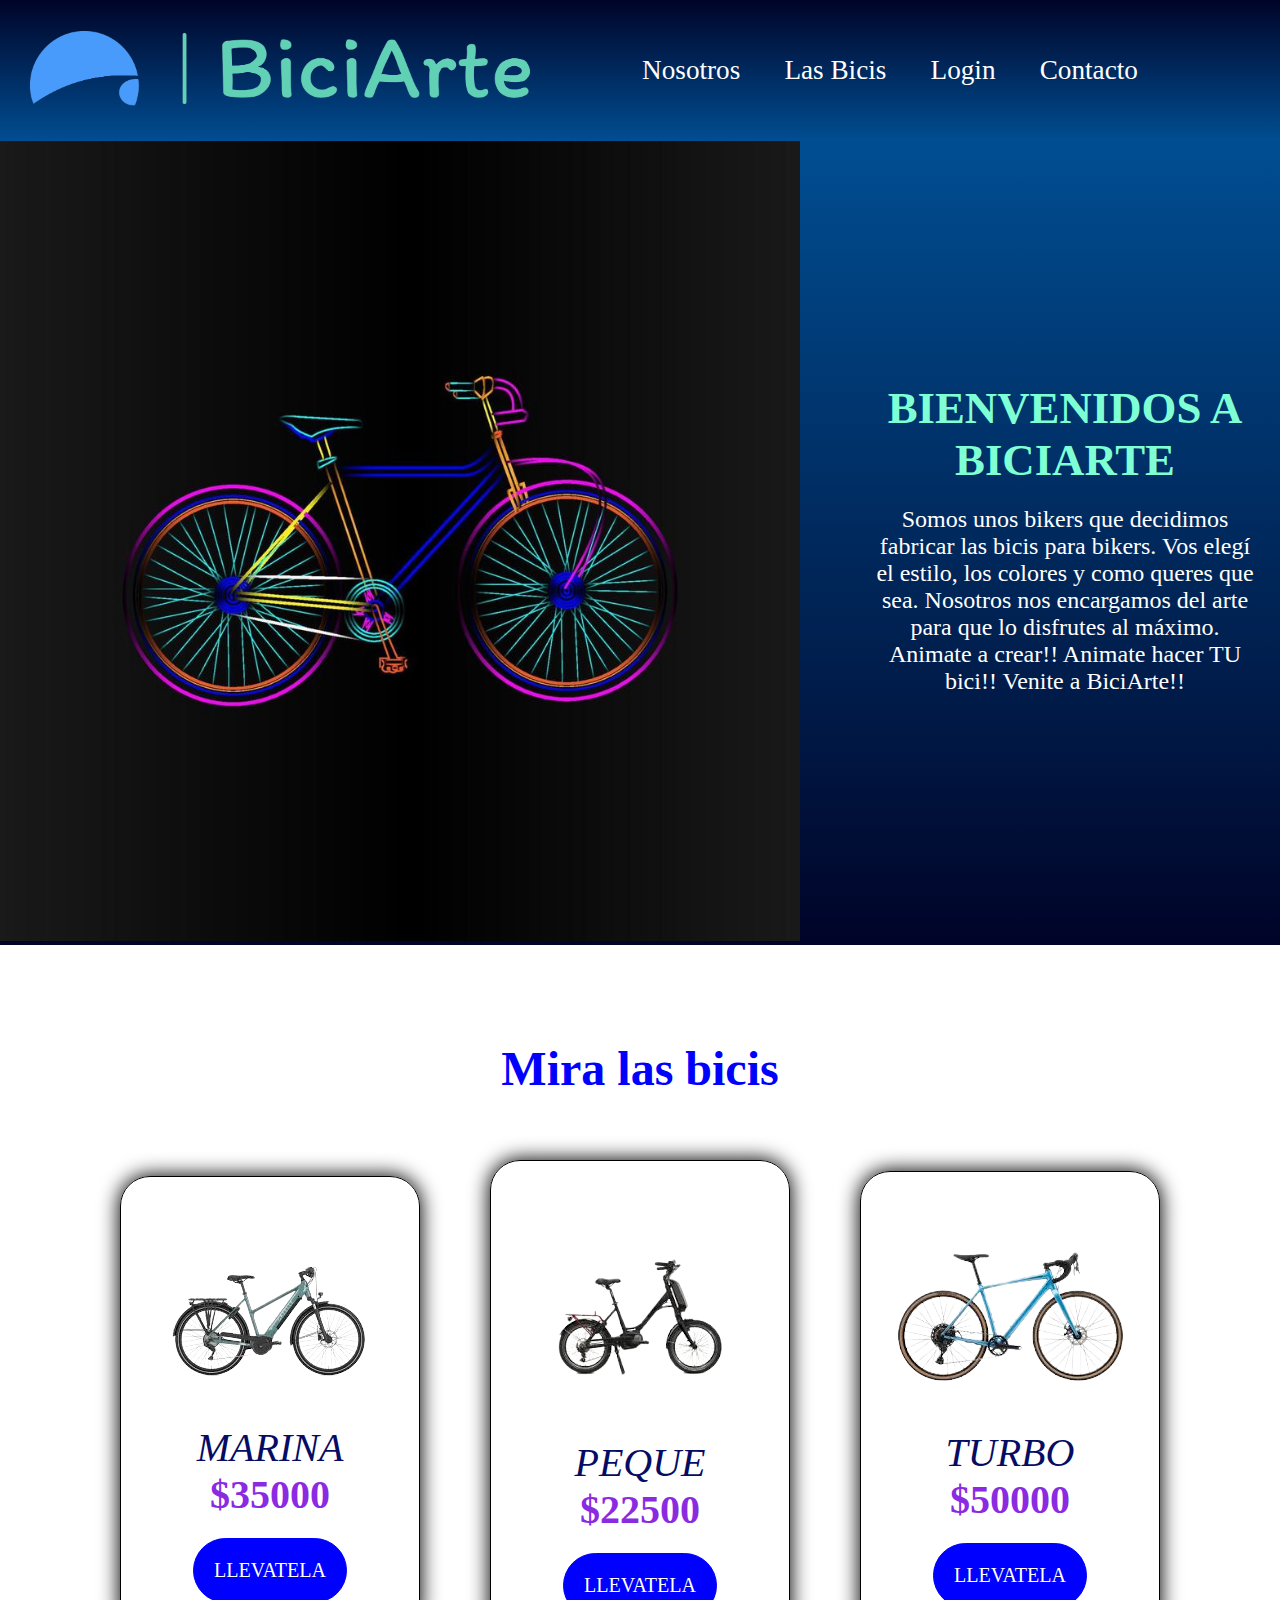
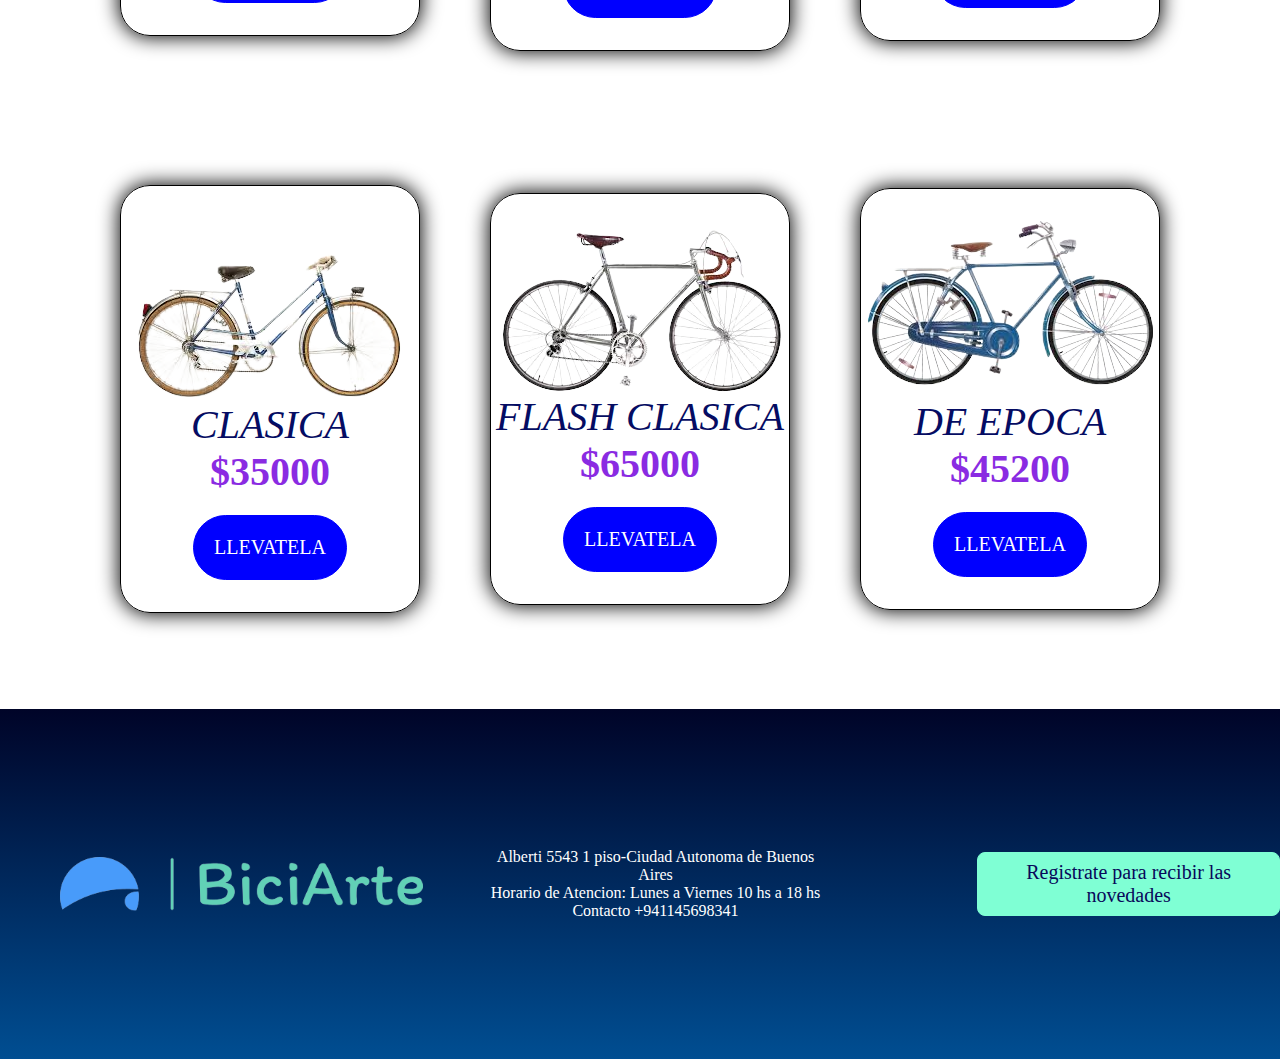
<file: index.html>
<!DOCTYPE html>
<html lang="en">
  <head>
    <meta charset="UTF-8" />
    <meta http-equiv="X-UA-Compatible" content="IE=edge" />
    <meta name="viewport" content="width=device-width, initial-scale=1.0" />
    <title>BiciArte</title>

    <link rel="stylesheet" href="styles.css" />
  </head>
  <body>
    <header>
      <div class="logo">
        <img src="./img/logo_large.png" alt="" />
      </div>
      <nav class="items">
        <a href="#Nosotros">Nosotros</a>
        <a href="#Bicis"> Las Bicis</a>
        <a href="./Login/login.html" target="_blank">Login </a>
        <a href="#Contacto">Contacto</a>
      </nav>
    </header>
    <!-- fin navbar -->

    <!-- seccion Nosotros -->
    <main>
      <section class="section-nosotros" id="Nosotros">
        <div class="bici-nosotros">
          <img
            src="./img/neon-square-line-art-bike-free-vector.jpg"
            alt=""
            class="img-nosotros"
          />
        </div>
        <div class="description-nosotros">
          <h1>Bienvenidos a BiciArte</h1>
          <p>
            Somos unos bikers que decidimos fabricar las bicis para bikers. Vos
            elegí el estilo, los colores y como queres que sea. Nosotros nos
            encargamos del arte para que lo disfrutes al máximo. Animate a
            crear!! Animate hacer TU bici!! Venite a BiciArte!!
          </p>
        </div>
      </section>
      <!-- fin seccion -->

      <!-- Seccion Bicis -->
      <section class="product-bicis" id="Bicis">
        <h2>Mira las bicis</h2>
        <div class="product-container">
          <div class="bicis">
            <img
              src="./img/bici__1_-removebg-preview.png"
              alt=""
              class="img-card"
            />
            <p class="product-name">MARINA</p>
            <span class="product-price">$35000</span>
            <a href="#" class="btn-product">LLevatela</a>
          </div>
          <!-- Bici2 -->
          <div class="bicis">
            <img
              src="./img/bici__2_-removebg-preview.png"
              alt=""
              class="img-card"
            />
            <p class="product-name">PEQUE</p>
            <span class="product-price">$22500</span>
            <a href="#" class="btn-product">LLevatela</a>
          </div>
          <!-- Bici3 -->
          <div class="bicis">
            <img
              src="./img/bici__3_-removebg-preview.png"
              alt=""
              class="img-card"
            />
            <p class="product-name">TURBO</p>
            <span class="product-price">$50000</span>
            <a href="#" class="btn-product">LLevatela</a>
          </div>
          <!-- Bici4 -->
          <div class="bicis">
            <img
              src="./img/bici__4_-removebg-preview.png"
              alt=""
              class="img-card"
            />
            <p class="product-name">CLASICA</p>
            <span class="product-price">$35000</span>
            <a href="#" class="btn-product">LLevatela</a>
          </div>
          <!-- Bici5 -->
          <div class="bicis">
            <img
              src="./img/bici__5_-removebg-preview.png"
              alt=""
              class="img-card"
            />
            <p class="product-name">FLASH CLASICA</p>
            <span class="product-price">$65000</span>
            <a href="#" class="btn-product">LLevatela</a>
          </div>
          <!-- Bici6 -->
          <div class="bicis">
            <img
              src="./img/bici__6_-removebg-preview.png"
              alt=""
              class="img-card"
            />
            <p class="product-name">DE EPOCA</p>
            <span class="product-price">$45200</span>
            <a href="#" class="btn-product">LLevatela</a>
          </div>
        </div>
      </section>
      <!-- Fin seccion Bicis -->

      <!-- Footer -->
      <footer id="Contacto">
        <div class="title">
          <img src="./img/logo_small.png" alt="" />
        </div>
        <div class="horarios">
          <p>Alberti 5543 1 piso-Ciudad Autonoma de Buenos Aires</p>
          <p>Horario de Atencion: Lunes a Viernes 10 hs a 18 hs</p>
          <p>Contacto +941145698341</p>
        </div>
        <a href="./Registro/registro.html" class="registrate" target="blank"
          >Registrate para recibir las novedades</a
        >
      </footer>
    </main>
  </body>
</html>
</file>
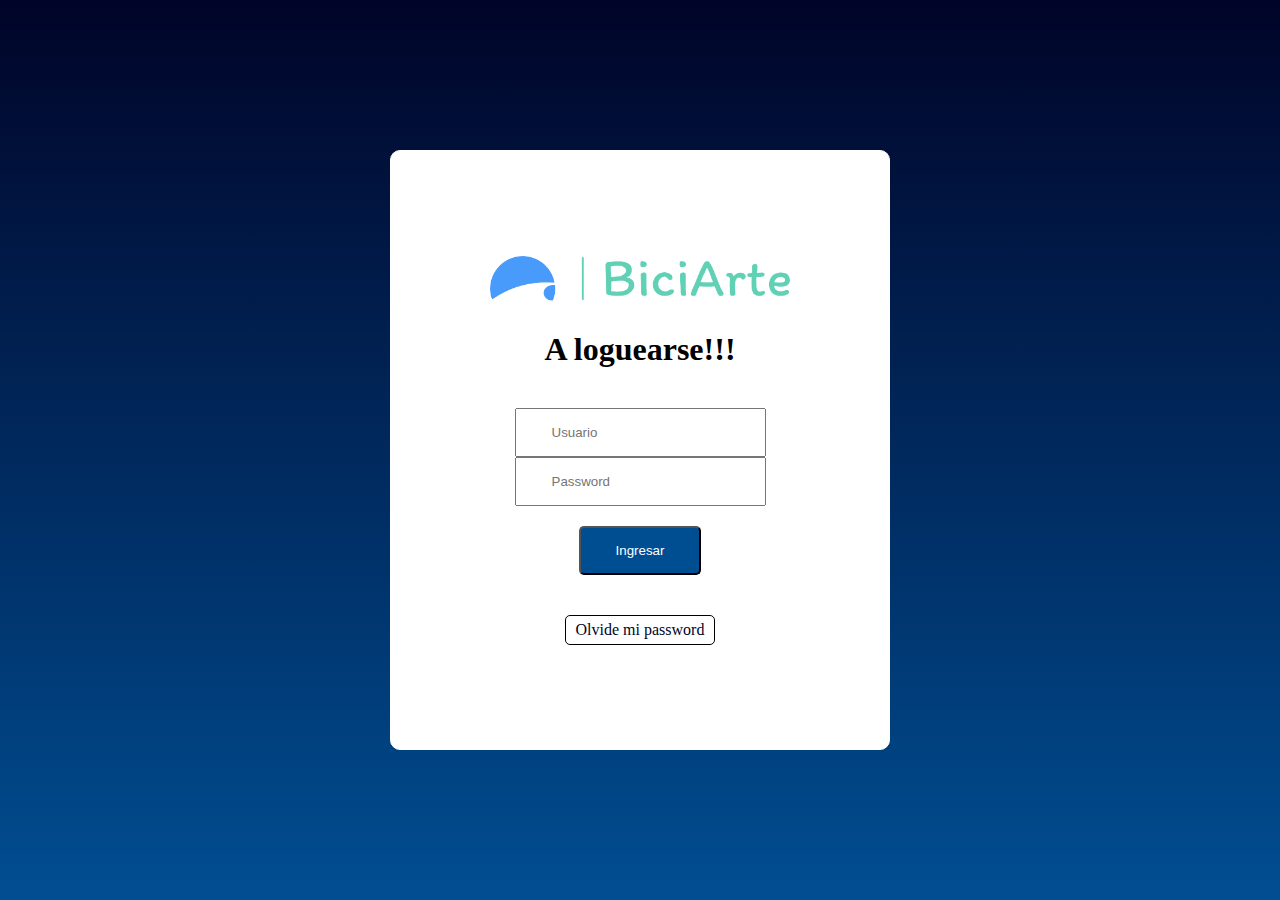
<file: Login/login.html>
<!DOCTYPE html>
<html lang="en">
  <head>
    <meta charset="UTF-8" />
    <meta http-equiv="X-UA-Compatible" content="IE=edge" />
    <meta name="viewport" content="width=device-width, initial-scale=1.0" />
    <link rel="stylesheet" href="styles.css" />
    <title>Login</title>
  </head>
  <body>
    <main>
      <div class="container">
        <div class="container-login">
          <img src="../img/logo_small.png" alt="" class="img-login" />
          <h1>A loguearse!!!</h1>
          <form>
            <input type="text" name="Usuario" placeholder="Usuario" />
            <input type="password" name="Password" placeholder="Password" />
            <input type="button" value="Ingresar" class="btn-login" />
          </form>
          <a href="#">Olvide mi password </a>
        </div>
      </div>
    </main>
  </body>
</html>
</file>
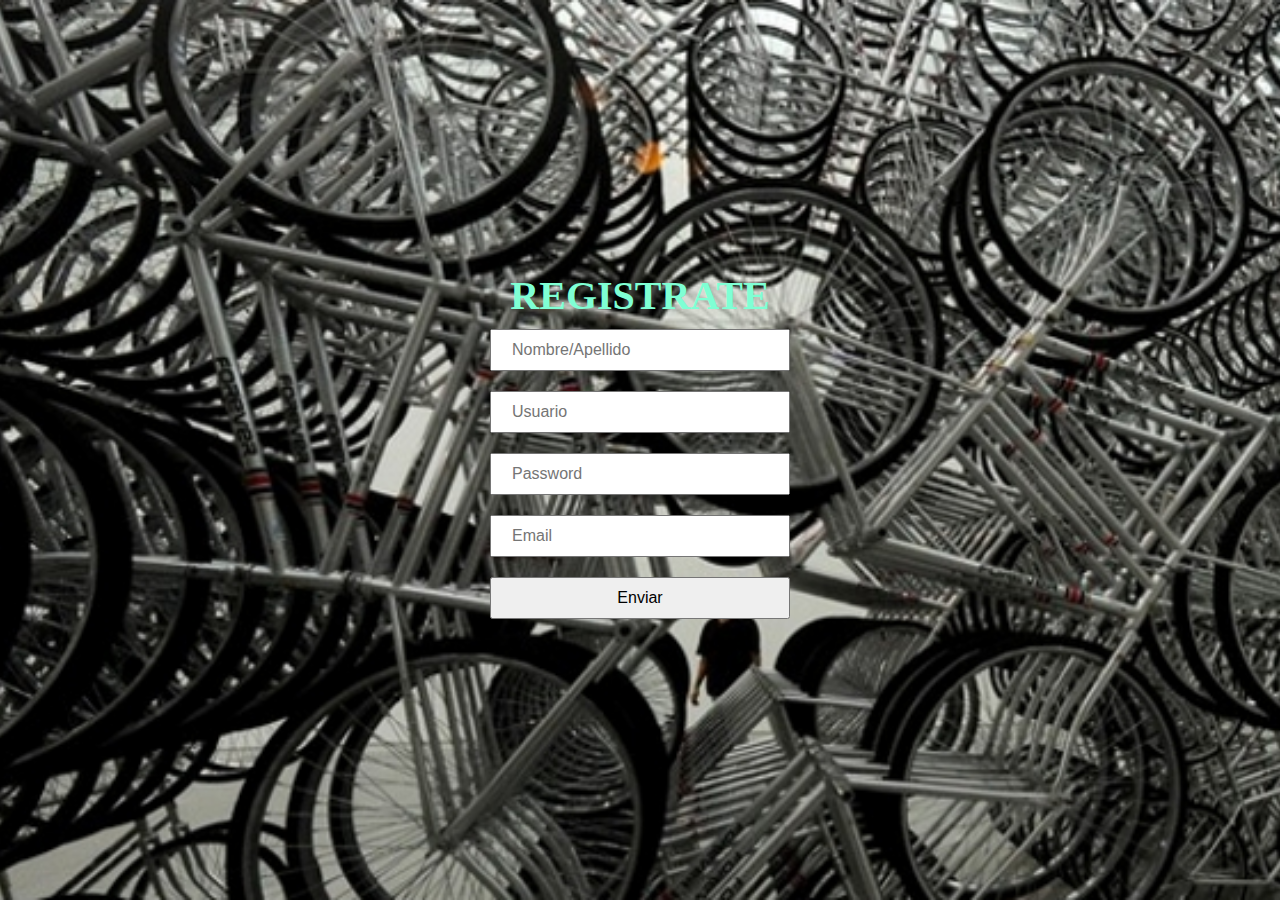
<file: Registro/registro.html>
<!DOCTYPE html>
<html lang="en">
  <head>
    <meta charset="UTF-8" />
    <meta http-equiv="X-UA-Compatible" content="IE=edge" />
    <meta name="viewport" content="width=device-width, initial-scale=1.0" />
    <title>Login</title>
    <link rel="stylesheet" href="styles.css" />
  </head>
  <body>
    <main>
      <div class="container">
        <div class="registro-container">
          <h2>Registrate</h2>
          <form>
            <input type="text" name="Datos" placeholder="Nombre/Apellido" />
            <input type="text" name="Usuario" placeholder="Usuario" />
            <input type="password" name="Password" placeholder="Password" />
            <input type="email" name="email" placeholder="Email" />
            <input type="submit" value="Enviar" class="btn" />
          </form>
        </div>
      </div>
    </main>
  </body>
</html>
</file>
<file: styles.css>
@import url("https://fonts.googleapis.com/css2?family=Macondo&family=Poppins:ital,wght@0,300;0,800;1,500&family=Rubik:wght@300;400&display=swap");

* {
  margin: 0;
  padding: 0;
  box-sizing: border-box;
}

body {
  font-family: "Poppins" sans-serif;
}

.logo img {
  width: 350px;
}

header {
  display: flex;
  flex-direction: column;
  justify-content: space-between;
  align-items: center;
  padding: 20px 30px;
  background: #000428; /* fallback for old browsers */
  background: -webkit-linear-gradient(
    to top,
    #004e92,
    #000428
  ); /* Chrome 10-25, Safari 5.1-6 */
  background: linear-gradient(
    to top,
    #004e92,
    #000428
  ); /* W3C, IE 10+/ Edge, Firefox 16+, Chrome 26+, Opera 12+, Safari 7+ */
}

a {
  list-style: none;
  text-decoration: none;
}
.items {
  width: 100%;
  display: flex;
  flex-direction: column;
  justify-content: center;
  align-items: center;
  text-align: center;

  padding: 20px 20px;
}
.items a {
  font-weight: 500;
  font-size: 1.7rem;
  color: white;
  list-style: none;
  text-decoration: none;
  padding: 15px;
}

.items a:hover {
  color: aquamarine;
}
/**Nav terminado  **/
/**Section Nosotros  **/

.section-nosotros {
  width: 100%;
  height: 100%;
  display: flex;
  flex-direction: column;
  justify-content: center;
  align-items: center;
  background: #000428; /* fallback for old browsers */
  background: -webkit-linear-gradient(
    to bottom,
    #004e92,
    #000428
  ); /* Chrome 10-25, Safari 5.1-6 */
  background: linear-gradient(
    to bottom,
    #004e92,
    #000428
  ); /* W3C, IE 10+/ Edge, Firefox 16+, Chrome 26+, Opera 12+, Safari 7+ */
}

.description-nosotros {
  color: white;
  display: flex;
  flex-direction: column;
  justify-content: center;
  align-items: center;
  text-align: center;
  width: 100%;
  height: 100%;
}

.description-nosotros h1 {
  color: aquamarine;
  font-size: 2.8rem;
  margin-top: 10px;

  text-align: center;
  text-transform: uppercase;
}

.description-nosotros p {
  text-align: center;

  font-size: 1.5rem;
  /* margin: 0 auto; */
  padding: 20px 20px;
}

.img-nosotros {
  width: 100%;
  height: 100%;
}

/* seccion Nosotros terminado */
/* Section Bicis */

.product-bicis {
  padding: 6rem 0;
}

.product-bicis h2 {
  text-align: center;
  font-size: 3rem;
  color: blue;
}

.product-container {
  display: flex;
  flex-direction: column;
  justify-content: center;
  align-items: center;
  text-align: center;
}

.bicis img {
  display: flex;
  justify-content: center;
  max-width: 400px;
}

.bicis {
  margin-top: 4rem;
  display: flex;
  flex-direction: column;
  justify-content: center;
  align-items: center;
  width: 300px;

  border-radius: 30px;
  border: 1px solid black;
  box-shadow: 0 0 20px 1px;
  padding: 2rem 0;
}

.product-name {
  font-size: 40px;
  font-style: italic;
  font-weight: 60px;
  color: rgb(5, 12, 99);
}

.product-price {
  font-size: 40px;
  color: blueviolet;
  font-weight: bolder;
}

.btn-product {
  font-size: 20px;
  max-width: 200px;
  border: 1px solid blue;
  border-radius: 50px;
  padding: 20px 20px;
  color: white;
  background-color: blue;
  margin-top: 20px;
  text-transform: uppercase;
}
/*  seccion bici terminado */

/* Footer */

footer {
  width: 100%;
  height: 350px;
  display: flex;
  flex-direction: column;
  justify-content: center;
  align-items: center;
  text-align: center;
  background: #000428; /* fallback for old browsers */
  background: -webkit-linear-gradient(
    to top,
    #004e92,
    #000428
  ); /* Chrome 10-25, Safari 5.1-6 */
  background: linear-gradient(
    to top,
    #004e92,
    #000428
  ); /* W3C, IE 10+/ Edge, Firefox 16+, Chrome 26+, Opera 12+, Safari 7+ */
}

p {
  color: white;
}

.title {
  margin: 50px 0px;
  display: flex;
  justify-content: center;
  align-items: center;
}

.title img {
  width: 75%;
}

.registrate {
  color: rgb(8, 8, 90);
  border: 1px solid aquamarine;
  background-color: aquamarine;
  border-radius: 8px;
  font-size: 20px;
  padding: 8px 8px;
  margin: 60px 0;
  font-weight: 500;
}

/* Fin footer */

/* Media Desktop */

@media screen and (min-width: 1024px) {
  header {
    flex-direction: row;
    justify-content: space-between;
  }

  .logo img {
    width: 500px;
  }

  .items {
    flex-direction: row;
    justify-content: space-around;
    align-items: center;
    margin: 0 70px;
  }
  /*  Seccion Nosotros */

  .section-nosotros {
    flex-direction: row;

    max-width: 100%;
    height: 100%;
    gap: 50px;
  }

  .description-nosotros {
    max-width: 100%;
    text-align: center;
  }

  .bici-nosotros img {
    width: 800px;
    margin: 0 auto;
  }

  /* Seccion Bicis */
  .product-container {
    flex-direction: row;
    flex-wrap: wrap;
    max-width: 1200px;
    margin: 0 auto;
    gap: 70px;
  }
  /* Footer */
  footer {
    flex-direction: row;
    justify-content: center;
    align-items: center;
    text-align: center;

    justify-content: space-around;
  }

  .horarios {
    margin: 0 150px 0 0;
  }
}

@media screen and (min-width: 768px) {
  .items {
    flex-direction: row;
    justify-content: space-around;
    align-items: center;
    margin: 0 70px;
  }

  .section-nosotros {
    flex-direction: row;
  }
}

@media screen and(min-width:1200px) {
  .section-nosotros {
    flex-direction: row;
  }

  .items {
    flex-direction: row;
    justify-content: space-around;
    align-items: center;
    margin: 0 70px;
  }

  .product-container {
    flex-direction: row;
    flex-wrap: wrap;
    max-width: 1200px;
    margin: 0 auto;
    gap: 70px;
  }
}
</file>
<file: Login/styles.css>
* {
  padding: 0;
  margin: 0;
  box-sizing: border-box;
}

*.btn-login {
  outline: none;
}

.container {
  height: 100vh;
  background: #000428; /* fallback for old browsers */
  background: -webkit-linear-gradient(
    to top,
    #004e92,
    #000428
  ); /* Chrome 10-25, Safari 5.1-6 */
  background: linear-gradient(
    to top,
    #004e92,
    #000428
  ); /* W3C, IE 10+/ Edge, Firefox 16+, Chrome 26+, Opera 12+, Safari 7+ */
  display: flex;
  flex-direction: column;
  justify-content: center;
  align-items: center;
}

.img-login {
  width: 300px;
}

.container-login {
  border: 1px solid white;
  display: flex;
  flex-direction: column;
  justify-content: center;
  align-items: center;
  background: white;
  border-radius: 10px;
  width: 500px;
  height: 600px;
  gap: 30px;
}

.container-login form {
  display: flex;
  flex-direction: column;
  justify-content: center;
  align-items: center;

  margin: 10px 20px;
}

.container-login input {
  padding: 15px 35px;
}

.btn-login {
  margin-top: 20px;
  cursor: pointer;
  border-radius: 5px;
  color: white;
  background: #004e92;
}

.btn-login:hover {
  background-color: blue;
}

a {
  text-decoration: none;
  border: 1px solid black;
  border-radius: 5px;
  color: #000428;
  padding: 5px 10px;
  cursor: pointer;
}

a:hover {
  background-color: #004e92;
  color: white;
}

@media screen and (max-width: 550px) {
  .container-login {
    width: 350px;
    height: 400px;
  }
}
</file>
<file: Registro/styles.css>
@import url("https://fonts.googleapis.com/css2?family=Macondo&family=Poppins:ital,wght@0,300;0,800;1,500&family=Rubik:wght@300;400&display=swap");

* {
  margin: 0;
  padding: 0;
  box-sizing: border-box;
}

body {
  font-family: "Poppins" sans-serif;
}

.container {
  display: flex;
  flex-direction: column;
  justify-content: center;
  align-items: center;
  height: 100vh;
  background-image: url(../img/Registro.jpg);
  background-position: center;
  background-size: cover;
}

h2 {
  text-align: center;
  font-size: 40px;
  text-transform: uppercase;
  color: aquamarine;
}

.login {
  display: flex;
  flex-direction: column;
  justify-content: center;
  align-items: center;
  border-radius: 1px solid black;
  background: rgba(128, 128, 128, 0.62);
  width: 450px;
  height: 500px;
}
form {
  display: flex;
  flex-direction: column;
}

input {
  margin: 10px;
  padding: 10px 20px;
  width: 300px;
  font-size: medium;
  text-decoration: none;
  cursor: pointer;
}

.btn:hover {
  background-color: darkblue;
  color: whitesmoke;
}
</file>
